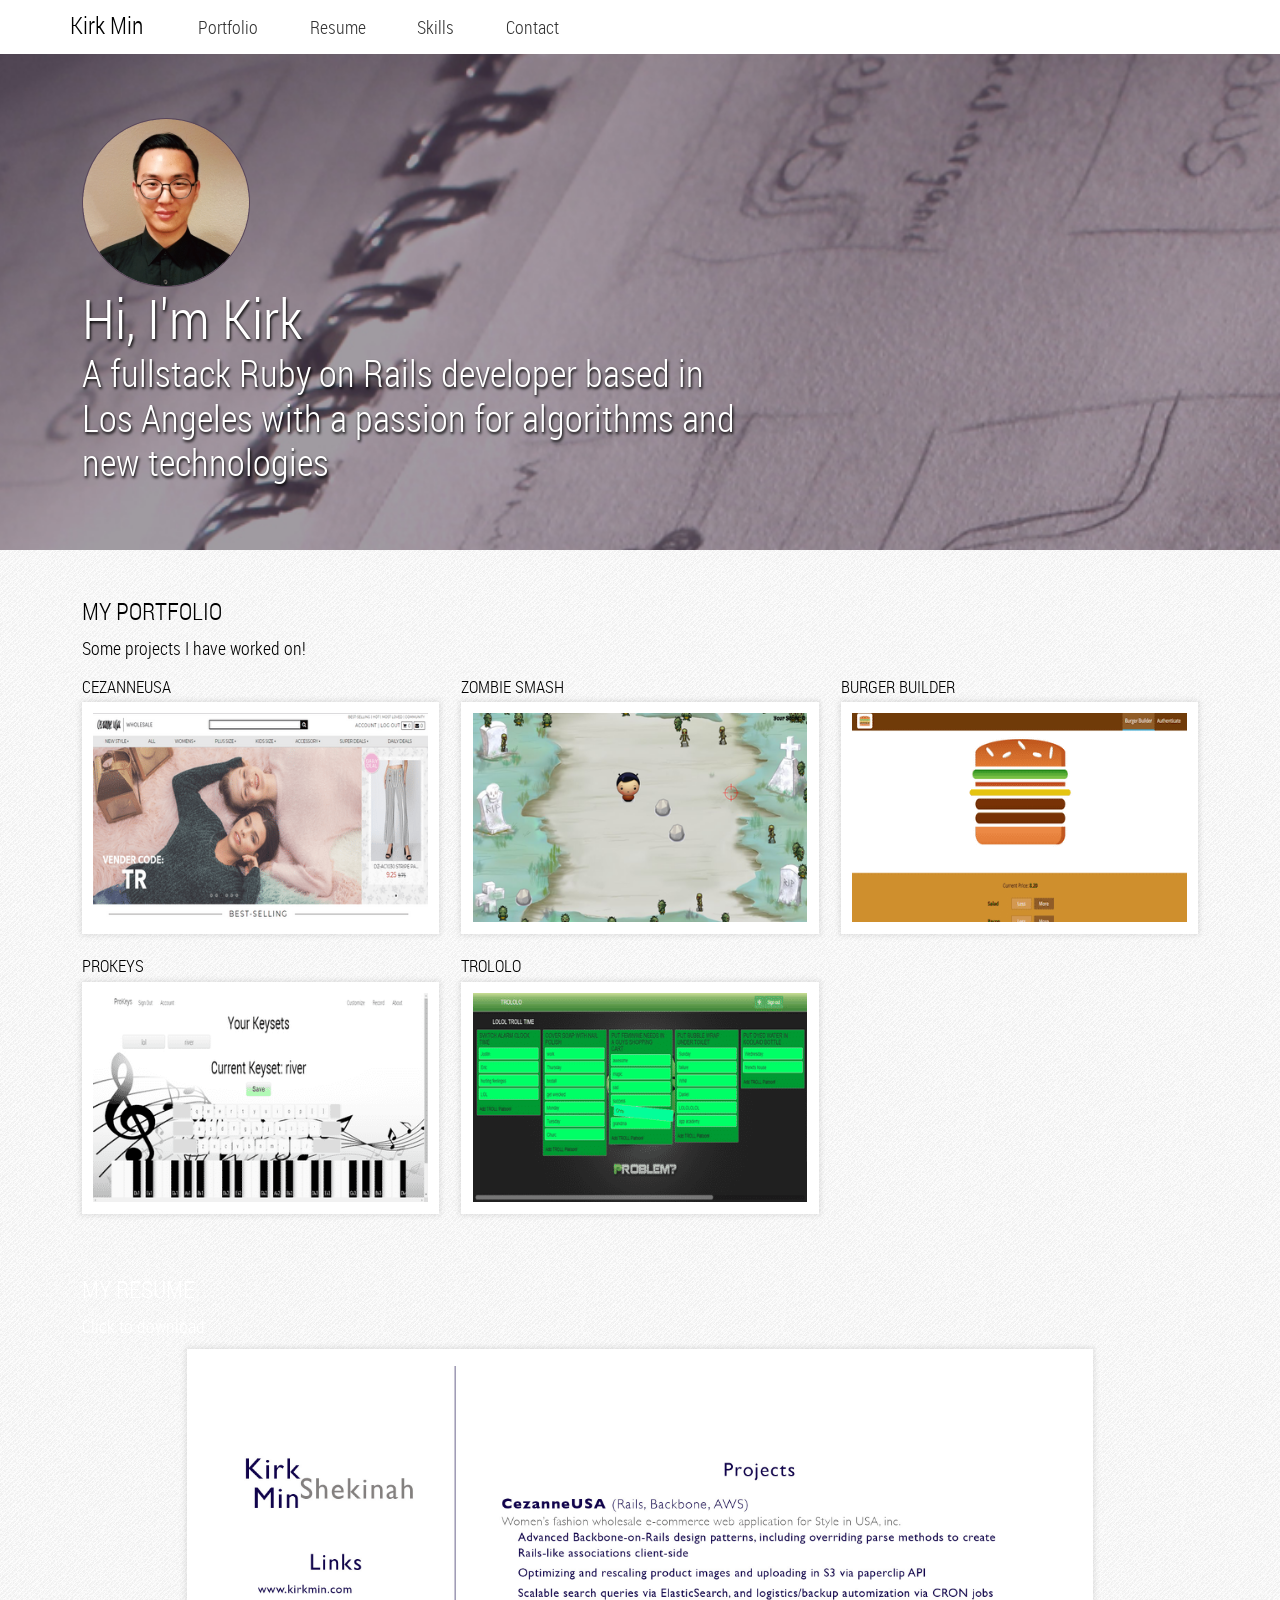
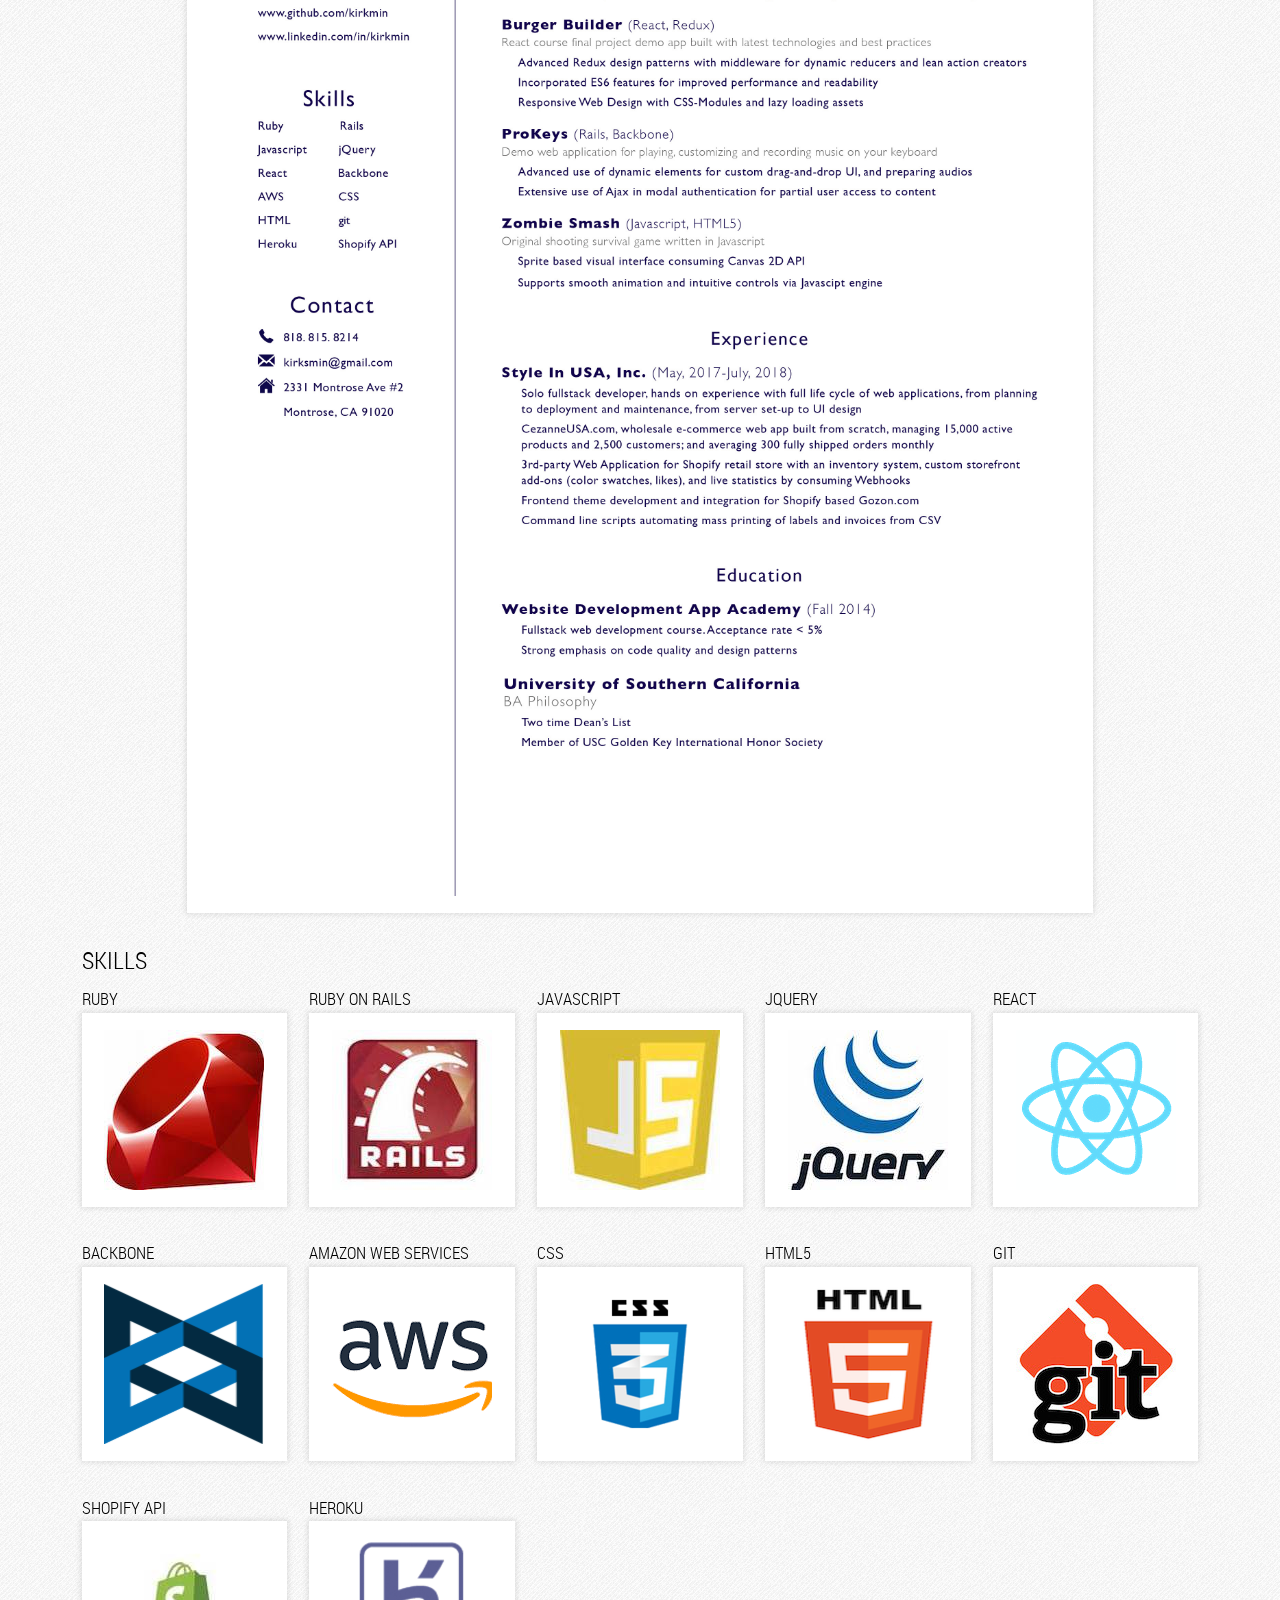
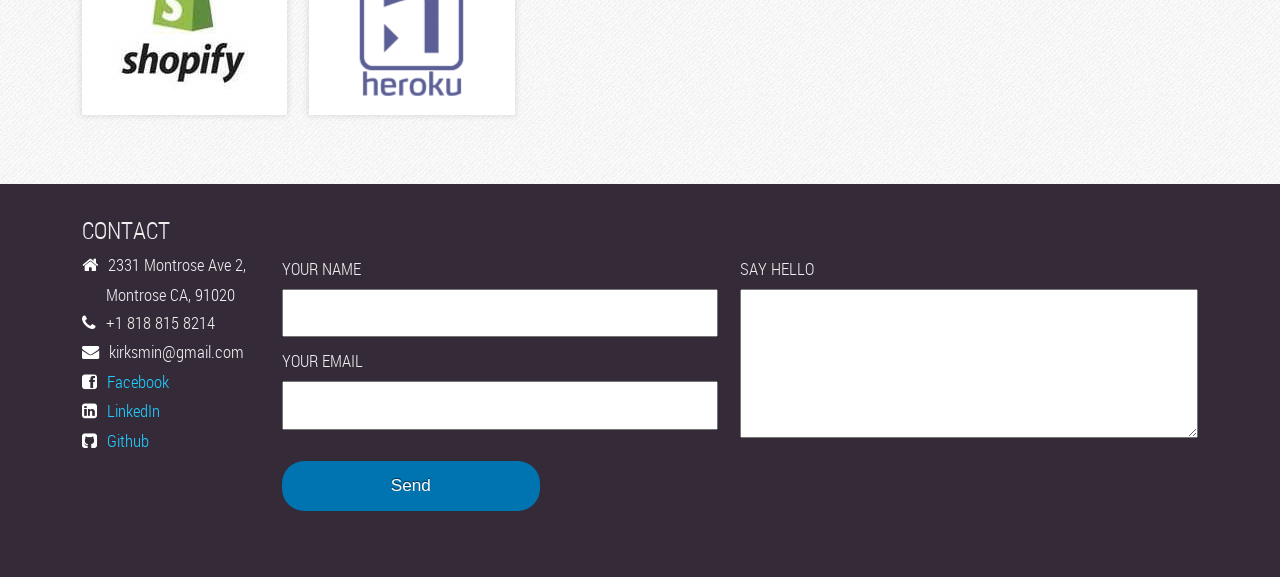
<file: index.html>
<!DOCTYPE HTML>
<!--[if lt IE 9]><html class="ie"><![endif]-->
<!--[if !IE]><html><![endif]-->
<html>
	<head>
		<meta charset="UTF-8">
		<title>Kirk Min's portfolio</title>
		
		<!-- Viewport meta tag to prevent iPhone from scaling our page -->
		<meta name="viewport" content="width=device-width, initial-scale=1"/>
		
		<link rel="stylesheet" href="./css/style.css"/>
		
		<!-- Normalize hide address bar for iOS and Android -->
		<script src="./js/hideaddressbar.js"></script>
		
		<!-- Add media query support for IE8 and under. Must place media queries in external stylesheet -->
		<script src="./js/respond.min.js"></script>
		
		<!-- Using picturefill to load conditional images and matchmedia to provide support for IE8 and below + older browsers -->
		<script src="./js/picturefill.js"></script>
		<script src="./js/matchmedia.js"></script>
		<script src="./js/parallax.js"></script>
		<!--[if lt IE 9]>
			<script src="./js/html5.js"></script>
		<![endif]-->
			
			<!--[if lt IE 9]>
			<script src="//ajax.googleapis.com/ajax/libs/jquery/1.10.0/jquery.min.js"></script>
			<![endif]-->

			<!--[if IE 8]>
			<script src="./js/checkbox.js"></script>
			<![endif]-->
			
			<!--[if IE 6]>
				<script src="./js/selectivizr-min.js"></script>
			<![endif]-->
		<script src="./js/custom.js"></script>
			
	</head>

	<body lang="en">
		<div id="container-nav">
			<section id="nav" class="group wrapper">
				<h3>Kirk Min</h3>
		        <!-- Checkbox Hack markup -->
		        <input type="checkbox" id="toggle" />
		        <label for="toggle" onclick>Menu</label>
		        <!-- /Checkbox Hack markup -->
		        <nav>
		            <ul>
		                <li><a href="#portfolio">Portfolio</a></li>
		                <li><a href="#resume">Resume</a></li>
		                <li><a href="#skills">Skills</a></li>
		                <li><a href="#contact">Contact</a></li>
		            </ul>
		        </nav>			
			</section>
		</div>

		<div id="container-header">
			<header id="masthead" class="wrapper">
				<figure id="kirk"> 
				    <div data-picture data-alt="Kirk Min">
				        <div data-src="img/headshot-s.png"></div>
				        <div data-src="img/headshot-m.png" data-media="(min-width: 45em)"></div>
				        <div data-src="img/headshot-l.png" data-media="(min-width: 60em)"></div>
				        <!-- Fallback content for non-JS browsers. Same img src as the initial, unqualified source element. -->
				        <noscript>
				            <img src="img/headshot-s.png" alt="Kirk Min">
				        </noscript>
				    </div>
				</figure>
				
				<h1>Hi, I'm Kirk</h1>

				<h2>A fullstack Ruby on Rails developer based in Los Angeles with a passion for algorithms and new technologies</h2>
			</header>
			<div class="parallax header-parallax"></div>
		</div>

		<div id="container-content">
			<article id="content">
			
				<section id="portfolio" class="group">
				
					<header class="wrapper">
						<h3>My Portfolio</h3>
						<p>Some projects I have worked on!</p>
					</header>

					<div id="portfolio-wrapper">
						<article class="wrapper">
					        <label for="cezanne-toggle" class="toggle-label" onclick="openModal()">
		                        <h4>CezanneUSA</h4>
	                            <div class="floated-figure-wrapper">
	                                <figure>
	                                    <img src="./img/cezanneusa-s.png" alt="CezanneUSA" />
	                                </figure> 
	                            </div>
					        </label>
							<input type="checkbox" id="cezanne-toggle" class="checkbox-hack" />
                            <div class="modal" onclick="closeModalAfterCheck(event, 'cezanne-toggle')">
								<div class="modal-content">
									<div class="modal-header">
										<span class="close" onclick="closeModal(event, 'cezanne-toggle')">&times;</span>
										<div class="project-title">CezanneUSA</div>
									</div>
									<hr>
									<div class="modal-body">
										<div class="project-description">
											<p class="project-main-description">
												Women's fashion wholesale e-commerce web application for Style in USA, inc.
											</p>
											<ul class="project-description-list">
												<li>Solo project created with Rails, Backbone, jQuery, and AWS</li>
												<li>Advanced Backbone-on-Rails design patterns, including overriding parse methods to create Rails-like associations client-side</li>
												<li>Optimizing and rescaling product images, and uploading in S3 via paperclip API</li>
												<li>Scalable search queries via ElasticSearch, and logistics/backup automization via CRON jobs</li>
											</ul>
										</div>
										<hr>
										<div class="project-link-wrapper">
											<a href="https://www.cezanneusa.com" target="_blank">
												<figure> 
												    <div data-picture data-alt="CezanneUSA">
												        <div data-src="img/cezanneusa-s.png"></div>
												        <div data-src="img/cezanneusa-m.png" data-media="(min-width: 45em)"></div>
												        <div data-src="img/cezanneusa-l.png" data-media="(min-width: 60em)"></div>
												        <!-- Fallback content for non-JS browsers. Same img src as the initial, unqualified source element. -->
												        <noscript>
												            <img src="img/cezanneusa-s.png" alt="CezanneUSA">
												        </noscript>
												    </div>
												</figure>
												<p>Visit Page</p>
											</a>
										</div>
									</div>
								</div>
							</div>
	                    </article>

	                    <article class="wrapper">
					        <label for="zombie-smash-toggle" class="toggle-label" onclick="openModal()">
		                        <h4>Zombie Smash</h4>
	                            <div class="floated-figure-wrapper">
	                                <figure>
	                                    <img src="./img/zombie-smash-s.png" alt="Zombie Smash" />
	                                </figure> 
	                            </div>
					        </label>
							<input type="checkbox" id="zombie-smash-toggle" class="checkbox-hack" />
                            <div class="modal" onclick="closeModalAfterCheck(event, 'zombie-smash-toggle')">
								<div class="modal-content">
									<div class="modal-header">
										<span class="close" onclick="closeModal(event, 'zombie-smash-toggle')">&times;</span>
										<div class="project-title">Zombie Smash</div>
									</div>
									<hr>
									<div class="modal-body">
										<div class="project-description">
											<p class="project-main-description">
												Original shooting survival game written in Javascript
											</p>
											<ul class="project-description-list">
												<li>Solo project developed with pure Javascript</li>
												<li>Sprite based visual interface consuming Canvas 2D API</li>
												<li>Supports smooth animation and intuitive controls via Javascript engine</li>
											</ul>
										</div>
										<hr>
										<div class="project-link-wrapper">
											<a href="http://www.kirkmin.com/LFD2" target="_blank">
												<figure> 
												    <div data-picture data-alt="Zombie Smash">
												        <div data-src="img/zombie-smash-s.png"></div>
												        <div data-src="img/zombie-smash-m.png" data-media="(min-width: 45em)"></div>
												        <div data-src="img/zombie-smash-l.png" data-media="(min-width: 60em)"></div>
												        <!-- Fallback content for non-JS browsers. Same img src as the initial, unqualified source element. -->
												        <noscript>
												            <img src="img/zombie-smash-s.png" alt="Zombie Smash">
												        </noscript>
												    </div>
												</figure>
												<p>Visit Page</p>
											</a>
										</div>
									</div>
								</div>
							</div>
	                    </article>

	                    <article class="wrapper">
					        <label for="burger-builder-toggle" class="toggle-label" onclick="openModal()">
		                        <h4>Burger Builder</h4>
	                            <div class="floated-figure-wrapper">
	                                <figure>
	                                    <img src="./img/burger-builder-s.png" alt="Burger Builder" />
	                                </figure> 
	                            </div>
					        </label>
							<input type="checkbox" id="burger-builder-toggle" class="checkbox-hack" />
                            <div class="modal" onclick="closeModalAfterCheck(event, 'burger-builder-toggle')">
								<div class="modal-content">
									<div class="modal-header">
										<span class="close" onclick="closeModal(event, 'burger-builder-toggle')">&times;</span>
										<div class="project-title">Burger Builder</div>
									</div>
									<hr>
									<div class="modal-body">
										<div class="project-description">
											<p class="project-main-description">
												React course final project demo app built with latest technologies and best practices
											</p>
											<ul class="project-description-list">
												<li>Solo project created with React and Redux</li>
												<li>Advanced Redux design patterns with middleware for dynamic reducers and lean action creators</li>
												<li>Incorporated ES6 features for improved performance and readability</li>
												<li>Responsive Web Design with CSS-Modules and lazy loading assets</li>
											</ul>
										</div>
										<hr>
										<div class="project-link-wrapper">
											<a href="https://burger-builder-7fde3.firebaseapp.com" target="_blank">
												<figure> 
												    <div data-picture data-alt="Burger Builder">
												        <div data-src="img/burger-builder-s.png"></div>
												        <div data-src="img/burger-builder-m.png" data-media="(min-width: 45em)"></div>
												        <div data-src="img/burger-builder-l.png" data-media="(min-width: 60em)"></div>
												        <!-- Fallback content for non-JS browsers. Same img src as the initial, unqualified source element. -->
												        <noscript>
												            <img src="img/burger-builder-s.png" alt="Burger Builder">
												        </noscript>
												    </div>
												</figure>
												<p>Visit Page</p>
											</a>
										</div>
									</div>
								</div>
							</div>
	                    </article>

	                    <article class="wrapper">
					        <label for="prokeys-toggle" class="toggle-label" onclick="openModal()">
		                        <h4>ProKeys</h4>
	                            <div class="floated-figure-wrapper">
	                                <figure>
	                                    <img src="./img/prokeys-s.png" alt="ProKeys" />
	                                </figure> 
	                            </div>
					        </label>
							<input type="checkbox" id="prokeys-toggle" class="checkbox-hack" />
                            <div class="modal" onclick="closeModalAfterCheck(event, 'prokeys-toggle')">
								<div class="modal-content">
									<div class="modal-header">
										<span class="close" onclick="closeModal(event, 'prokeys-toggle')">&times;</span>
										<div class="project-title">ProKeys</div>
									</div>
									<hr>
									<div class="modal-body">
										<div class="project-description">
											<p class="project-main-description">
												Demo web application for playing, customizing and recording music on your keyboard
											</p>
											<ul class="project-description-list">
												<li>Solo project created with Rails, Backbone, and Heroku</li>
												<li>Advanced use of dynamic elements for custom drag-and-drop UI, and preparing audios</li>
												<li>Extensive use of Ajax in modal authentication for partial user access to content</li>
											</ul>
										</div>
										<hr>
										<div class="project-link-wrapper">
											<a href="http://www.prokeys.live" target="_blank">
												<figure> 
												    <div data-picture data-alt="ProKeys">
												        <div data-src="img/prokeys-s.png"></div>
												        <div data-src="img/prokeys-m.png" data-media="(min-width: 45em)"></div>
												        <div data-src="img/prokeys-l.png" data-media="(min-width: 60em)"></div>
												        <!-- Fallback content for non-JS browsers. Same img src as the initial, unqualified source element. -->
												        <noscript>
												            <img src="img/prokeys-s.png" alt="ProKeys">
												        </noscript>
												    </div>
												</figure>
												<p>Visit Page</p>
											</a>
										</div>
									</div>
								</div>
							</div>
	                    </article>

	                    <article class="wrapper">
					        <label for="trololo-toggle" class="toggle-label" onclick="openModal()">
		                        <h4>TROLOLO</h4>
	                            <div class="floated-figure-wrapper">
	                                <figure>
	                                    <img src="./img/trololo-s.png" alt="TROLOLO" />
	                                </figure> 
	                            </div>
					        </label>
							<input type="checkbox" id="trololo-toggle" class="checkbox-hack" />
                            <div class="modal" onclick="closeModalAfterCheck(event, 'trololo-toggle')">
								<div class="modal-content">
									<div class="modal-header">
										<span class="close" onclick="closeModal(event, 'trololo-toggle')">&times;</span>
										<div class="project-title">TROLOLO</div>
									</div>
									<hr>
									<div class="modal-body">
										<div class="project-description">
											<p class="project-main-description">
												Collaboration and organization demo app based on Trello
											</p>
											<ul class="project-description-list">
												<li>Rich user experience featuring intuitive drag-and-drop UI to reorganize cards and items</li>
											</ul>
										</div>
										<hr>
										<div class="project-link-wrapper">
											<a href="http://trolo.herokuapp.com" target="_blank">
												<figure> 
												    <div data-picture data-alt="TROLOLO">
												        <div data-src="img/trololo-s.png"></div>
												        <div data-src="img/trololo-m.png" data-media="(min-width: 45em)"></div>
												        <div data-src="img/trololo-l.png" data-media="(min-width: 60em)"></div>
												        <!-- Fallback content for non-JS browsers. Same img src as the initial, unqualified source element. -->
												        <noscript>
												            <img src="img/trololo-s.png" alt="TROLOLO">
												        </noscript>
												    </div>
												</figure>
												<p>Visit Page</p>
											</a>
										</div>
									</div>
								</div>
							</div>
	                    </article>

	                    <article class="wrapper fake-flex-item"></article>
						<article class="wrapper fake-flex-item"></article>
						<article class="wrapper fake-flex-item"></article>
						
					</div>

				</section>

				<section id="resume" class="group">
					<div id="resume-wrapper">
						<header class="wrapper">
							<h3>My Resume</h3>
	                        <p>Click to download</p>
						</header>

						<a href="./img/resume.pdf" download>
							<figure>
								<img src="./img/resume.jpg" alt="Resume">
							</figure>
						</a>
					</div>
					<div class="parallax resume-parallax"></div>
				</section>

				<section id="skills" class="group">

					<header class="wrapper">
						<h3>Skills</h3>
					</header>

					<div id="skills-wrapper">
						<article class="wrapper">
							<h4>Ruby</h4>
							<figure class="box">
								<img src="./img/ruby.jpg" alt="Ruby">
							</figure>
						</article>

						<article class="wrapper">
							<h4>Ruby on Rails</h4>
							<figure class="box">
								<img src="./img/ruby_on_rails.jpg" alt="Ruby on Rails">
							</figure>
						</article>

						<article class="wrapper">
							<h4>Javascript</h4>
							<figure class="box">
								<img src="./img/js.jpg" alt="Javascript">
							</figure>
						</article>

						<article class="wrapper">
							<h4>jQuery</h4>
							<figure class="box">
								<img src="./img/jquery.jpg" alt="jQuery">
							</figure>
						</article>

						<article class="wrapper">
							<h4>React</h4>
							<figure class="box">
								<img src="./img/react.png" alt="React">
							</figure>
						</article>

						<article class="wrapper">
							<h4>Backbone</h4>
							<figure class="box">
								<img src="./img/backbone.png" alt="Backbone">
							</figure>
						</article>

						<article class="wrapper">
							<h4>Amazon Web Services</h4>
							<figure class="box">
								<img src="./img/aws.png" alt="AWS">
							</figure>
						</article>

						<article class="wrapper">
							<h4>CSS</h4>
							<figure class="box">
								<img src="./img/css.png" alt="CSS">
							</figure>
						</article>

						<article class="wrapper">
							<h4>HTML5</h4>
							<figure class="box">
								<img src="./img/html5.png" alt="HTML5">
							</figure>
						</article>

						<article class="wrapper">
							<h4>git</h4>
							<figure class="box">
								<img src="./img/git.jpg" alt="Git">
							</figure>
						</article>

						<article class="wrapper">
							<h4>Shopify API</h4>
							<figure class="box">
								<img src="./img/shopify.jpg" alt="Shopify API">
							</figure>
						</article>

						<article class="wrapper">
							<h4>Heroku</h4>
							<figure class="box">
								<img src="./img/heroku.png" alt="Heroku">
							</figure>
						</article>

						<article class="wrapper fake-flex-item"></article>
						<article class="wrapper fake-flex-item"></article>
						<article class="wrapper fake-flex-item"></article>
						<article class="wrapper fake-flex-item"></article>
						<article class="wrapper fake-flex-item"></article>

					</div>
					
				</section>
		
			</article>
		</div>
		<div id="container-footer">
			<form id="contact" action="http://formspree.io/kirksmin@gmail.com" method="post">
			    <fieldset class="wrapper">
			        <legend>Contact</legend>
						<ul id="info" class="group">
							<li><i class="fa fa-home"></i>2331 Montrose Ave 2,</li>
							<li><i class="fa fa-none"></i>Montrose CA, 91020</li>
							<li><i class="fa fa-phone"></i>+1 818 815 8214</li>
							<li><i class="fa fa-envelope"></i>kirksmin@gmail.com</li>
							<li><a href="http://www.facebook.com/kirk.s.min"><i class="fa fa-facebook-square"></i>Facebook</li></a>
							<li><a href="http://www.linkedin.com/in/kirkmin"><i class="fa fa-linkedin-square"></i>LinkedIn</li></a>
							<li><a href="http://www.github.com/kirkmin"><i class="fa fa-github-square"></i>Github</li></a>
							</li>
			            </ul>
			            <ul id="emailList" class="group">
			                <li class="name">
			                    <label for="name">Your Name</label>
			                    <input type="text" id="name" name="name" required/>
			                </li>
			                <li class="email">
			                    <label for="email">Your Email</label>
			                    <input type="email" id="email" name="_replyto" required/>
			                </li>
			                <li class="message">
			                    <label for="message">Say Hello</label>
			                    <textarea id="message" name="message" required></textarea>
			                </li>
			            </ul>
			        <input class="send" type="submit" name="submit" value="Send" />
			    </fieldset>
			</form>           
		</div>

		<script>
			(function() {
				new universalParallax().init({
					speed: 10
				});
			})();
		</script>
	</body>
</html>
</file>
<file: css/style.css>
/********************************************
	Tag Resets
********************************************/

body,
div,
h1,
h2,
h3,
h4,
h5,
h6,
p,
blockquote,
pre,
dl,
dt,
dd,
ol,
ul,
li,
fieldset,
form,
label,
legend,
th,
td,
article,
aside,
figure,
footer,
header,
hgroup,
menu,
nav,
section {
	margin: 0;
	padding: 0;
	border: 0;
}

/********************************************
	Normalize CSS
	http://necolas.github.com/normalize.css/
********************************************/

html {
	height: 100%;
	-webkit-text-size-adjust: 100%;
	-ms-text-size-adjust: 100%;
}

body {
	min-height: 100%;
}


article,
aside,
details,
figcaption,
figure,
footer,
header,
hgroup,
nav,
section,
audio,
canvas,
video {
	display: block;
}

sub,
sup {
	font-size: 75%;
	line-height: 0;
	position: relative;
	vertical-align: baseline;
}

sup {
	top: -0.5em;
}

sub {
	bottom: -0.25em;
}

pre {
	white-space: pre;
	white-space: pre-wrap;
	word-wrap: break-word;
}

b,
strong {
	font-weight: bold;
}

abbr[title] {
	border-bottom: 1px dotted;
}

input,
textarea,
button,
select {
	margin: 0;
	font-size: 100%;
	line-height: normal;
	vertical-align: baseline;
}

button,
html input[type="button"],
input[type="reset"],
input[type="submit"] {
	cursor: pointer;
	-webkit-appearance: button;
}

input[type="checkbox"],
input[type="radio"] {
	-webkit-box-sizing: border-box;
	-moz-box-sizing: border-box;
	-o-box-sizing: border-box;
	-ms-box-sizing: border-box;
	box-sizing: border-box;
}

textarea {
	overflow: auto;
}

table {
	border-collapse: collapse;
	border-spacing: 0;
}

/* ******************************************
	Web Fonts
****************************************** */

@font-face {
    font-family: 'Roboto Condensed Light';
    src: url('../fonts/robotocondensed-light-webfont.eot');
    src: url('../fonts/robotocondensed-light-webfont.eot?#iefix') format('embedded-opentype'),
         url('../fonts/robotocondensed-light-webfont.woff') format('woff'),
         url('../fonts/robotocondensed-light-webfont.ttf') format('truetype'),
         url('../fonts/robotocondensed-light-webfont.svg#RobotoCondensedLight') format('svg');
    font-weight: normal;
    font-style: normal;
}

/* ******************************************
	Custom Styles
****************************************** */

/*	  For details on font-size:100% see here: 
      http://filamentgroup.com/lab/how_we_learned_to_leave_body_font_size_alone/ 
	  
	  For details on line-height:1 see here:
      http://meyerweb.com/eric/thoughts/2008/05/06/line-height-abnormal/ 

	  For details on text-size-adjust:100% see here:
	  https://developer.mozilla.org/en-US/docs/CSS/text-size-adjust 
*/

html {
   font-size: 100%;
   line-height: 1;
   -moz-text-size-adjust: 100%;
   -ms-text-size-adjust: 100%;
   -webkit-text-size-adjust: 100%;
}

body {
	font-family: "Roboto Condensed Light", "Helvetica Neue", Helvetica, sans-serif;
	background: #eee url("../img/bg-pattern.png") repeat 0 0;
/* Part of Advanced Checkbox Hack for navigation */
	-webkit-animation: bugfix infinite 1s; 
	position: static; overflow-y:auto
}

p {
	font-size: 1.063em; /* 17px / 16 = 1.063em */
	line-height: 1.223; /* 1.3 / 1.063 = 1.223 */
	margin: .612em 0;
}

h1,h2,h3,h4,h5,h6 {
    font-weight: 100;
}
		
h1 {
	font-size: 3.189em;
	line-height: 1.223;
}
	
h2  {
	font-size: 2.126em;
	line-height: 1.223;
}
			
h1, h2 {
	text-shadow: 1px 2px 3px black;
}
			 
h3 {
	font-size: 1.382em; 
	line-height: 1.223;
}
		    
h4 {
	font-size: 1em;
	line-height: 1.56;
	text-transform: uppercase;
}
		
h3,h4 {      
	font-weight: 300;
	text-transform: uppercase;
}
		
h5 {
	font-size: .8125em;
	line-height: 1.125;
}

h5,h6 {
	font-family: "Helvetica Neue", Helvetica, Arial, sans-serif;
	font-size: .85em;
	line-height: 1.53;
	font-weight: 500;
}

h6 {
	color: #aaa;
	font-weight: 200;
}

section {
	padding: 1.3em 0;
}
		
.wrapper {
    padding: 0 .65em;
    -webkit-box-sizing: border-box;
    -moz-box-sizing: border-box;
    box-sizing: border-box;
}
		
#masthead {
	color:#fff;
    width:80%;
}
		
/* Headshot */

#kirk {
    width: 25%;
    height: 0;
    padding-bottom: 25%;
}
    
#kirk img {
	border-radius: 50%;
    border: solid 1px #5a465a;
    width: 100%;
}		
		
#nav h3 {
	text-transform: capitalize;
}
		
#nav {
    padding: .65em 0;
}
	
#nav h3 {
    float: left;
    text-transform: capitalize; 
}
	
#nav ul {
    list-style: none;
    padding: 0;
    border-bottom: 1px solid #eee;
    margin: .65em 0 .39em;
}

#nav li {
   border-top: 1px solid #eee;
}
	
#nav a {
   display: block;
   font-size: 1.063em;
   color: #333;
   text-decoration: none;
   padding: .975em 1.3em; 
}
	
#nav a:hover {
   background: #f8f8f8;
}
	
#nav nav {
    height: 0;
    overflow: hidden;
}
		
#nav input[type=checkbox] {
    position: absolute;
    top: -999em;
    left: -999em;
}
	
#nav label { 
    display: block;
    background: url("../img/icon-menu.png") no-repeat right center;
    text-indent: -999em;
    cursor: pointer;
    -webkit-user-select: none;  /* Chrome all / Safari all */
    -moz-user-select: none;     /* Firefox all */
    -ms-user-select: none;      /* IE 10+ */
    user-select: none;
}
	
#nav input[type=checkbox]:checked ~ nav {
    height: auto;
    overflow: hidden;  
}
		
#portfolio h4 {
	line-height: 1.82;
}

.box {
	padding:14px;
}

#skills img {
	margin: auto;
}

#skills-wrapper,
#portfolio-wrapper {
    display: flex;
    flex-wrap: wrap;
    justify-content: space-around;
}
		
#skills article {
    flex: 1 1 200px;
    max-width: 300px;
    box-sizing: border-box;
    padding-top: .65em;
    padding-bottom: 1.3em;
}

#portfolio article {
	flex: 1 1 300px;
    max-width: 450px;
    box-sizing: border-box;
    padding-bottom: .65em;
}

.fake-flex-item {
  border: none !important;
  height: 0 !important;
  padding-top: 0 !important;
  padding-bottom: 0 !important;
  margin-top: 0 !important;
  margin-bottom: 0 !important;
}

#portfolio .floated-figure-wrapper figure, #resume figure, .box {
	background: #fff;
	-moz-box-shadow: 0 0 .325em .13em rgba( 0, 0, 0, .1 );
	-webkit-box-shadow: 0 0 .325em .13em rgba( 0, 0, 0, .1 );
	box-shadow: 0 0 .325em .13em rgba( 0, 0, 0, .1 );
	padding: .975em; /* 3/4 of 1.3 */
	-webkit-box-sizing:border-box;
	-moz-box-sizing:border-box;
	box-sizing:border-box;
}

#portfolio .floated-figure-wrapper figure {
    padding: .65em;
}

#skills {
	padding-top: .65em;
}

#resume figure {
	margin: 0 auto;
	max-width: 52.625em;
}

#portfolio .floated-figure-wrapper figure, .box {
	max-width: 25em;
}
		
/* Creates hover effect on Portfolio images */
#portfolio .floated-figure-wrapper figure:hover,
#resume figure:hover,
.box:hover {
	 -moz-box-shadow: 0 0 .65em .325em rgba( 0, 0, 0, .1 );
	 -webkit-box-shadow: 0 0 .65em .325em rgba( 0, 0, 0, .1 );
	 box-shadow: 0 0 .65em .325em rgba( 0, 0, 0, .1 );
}

/* Image Offset for Indication of Linked Content */

#portfolio .floated-figure-wrapper figure,
#resume figure {
	bottom: 0;
	transition: bottom .3s;
}

#portfolio .floated-figure-wrapper figure:hover,
#resume figure:hover {
	bottom: .26em;
	transition: bottom .3s;
}
		
section footer {
	clear: both;
}

#container-nav {
	background:#fff;
}


#container-content {
	padding: 24px 0;
}

#container-footer {
	padding: 32px 0;
	background:#352a38;
	color:#eee;
	font-weight:100;
}

#nav,
#masthead,
#portfolio,
#skills,
#resume-wrapper,
#contact {
    margin: 0 3.3%;
}
	


/********************************************
	Fluid Media
********************************************/

figure {
    position: relative;
}

figure img,
figure object,
figure embed,
figure video {
    display: block;
    max-width: 100%; 
}

img {
    border: 0;
    -ms-interpolation-mode: bicubic;
}

/* 
interpolation-mode
http://css-tricks.com/ie-fix-bicubic-scaling-for-images/
 */



/* ******************************************
	   Form Styles Basic Layout
****************************************** */

form {
    padding: 0 0 1.3em;
}

form ul {
    list-style: none;
    padding: .65em 0 0;
}

form li {
    padding: 0 0 .65em;
}

legend {
	font-size: 1.382em; 
	line-height: 1.223;
}
	    
label {
    display: block;
	font-size: 1em;
	line-height: 1.56;
    padding: 0 0 .325em;
}
	
legend, label {      
	font-weight: 300;
	text-transform: uppercase;
}

input,
textarea {
    display: block;
    width: 100%;
    font-family: "Helvetica Neue", Helvetica, Arial, sans-serif;
	font-size: 1em;
	line-height: 1.3;
	font-weight: 500;
    padding: .65em;
    -webkit-box-sizing: border-box;
    -moz-box-sizing: border-box;
    box-sizing: border-box;
}

/**
 * 1. Remove default vertical scrollbar in IE 6/7/8/9.
 * 2. Improve readability and alignment in all browsers.
 */

textarea {
    padding-bottom: 10%;
    overflow: auto; /* 1 */
    vertical-align: top; /* 2 */
}

#resume-wrapper header {
	color: white;
}

.send {
    display: inline-block;
    max-width: 15em;
    font-size: 1em;
    line-height: 1;
    font-weight: 500;
    color: #fff;
    text-decoration: none;
    background: #0074b0;
    margin: .65em .26em;
    padding: .975em;
    border: 0;
    border-radius: 1.3em;
    text-shadow: 0 -1px 1px rgba(0, 0, 0, .65);
}

.send:hover {
    background: #6f6f6f;
}

.send:active,
.send:focus {
    background: #555;
}

    /* Float Clearing http://nicolasgallagher.com/micro-clearfix-hack */

.group:after {
    content: " "; 
    display: table;
    clear: both;
}
	/* Clearfix */

.group {
    *zoom: 1;
}
		

/* Figures/Images */

.ie #portfolio figure,
.ie #resume figure {
    width: 100%;
    box-sizing: border-box;
}

/* "*" hack applies only to IE7 and below */

.ie #portfolio figure,
.ie #resume figure {
    *width: auto;
}

	/* Navigation */

/* IE8 .checked class for checkbox.js */

#nav input[type=checkbox].checked ~ nav {
    height: auto;
    overflow: visible;  
}

/* Always show nav, IE7 and below */

.ie #nav nav {
    *height: auto;
    *overflow: visible;  
}

/* Hide navicon, IE7 and below */

.ie #nav label { 
    *background: none;
    }

/* box-sizing polyfill, IE7 and below (The URL in .ie textarea is placeholder only. You will need to replace with path to your domain) */

.ie .wrapper,
.ie .name,
.ie .email,
.ie input,
.ie textarea {
    *behavior: url("http://www.absolute-path.com/js/boxsizing.htc");
}

@font-face {
  font-family: 'FontAwesome';
  src: url('../fonts/fontawesome-webfont.eot?v=4.0.3');
  src: url('../fonts/fontawesome-webfont.eot?#iefix&v=4.0.3') format('embedded-opentype'), url('../fonts/fontawesome-webfont.woff?v=4.0.3') format('woff'), url('../fonts/fontawesome-webfont.ttf?v=4.0.3') format('truetype'), url('../fonts/fontawesome-webfont.svg?v=4.0.3#fontawesomeregular') format('svg');
  font-weight: normal;
  font-style: normal;
}

.fa {
  display: inline-block;
  font-family: FontAwesome;
  font-style: normal;
  font-weight: normal;
  line-height: 1;
  -webkit-font-smoothing: antialiased;
  -moz-osx-font-smoothing: grayscale;
}

.fa-github-square:before {
  content: "\f092";
}

.fa-linkedin-square:before {
  content: "\f08c";
}

.fa-phone:before {
  content: "\f095";
}

.fa-home:before {
  content: "\f015";
}

.fa-envelope:before {
  content: "\f0e0";
}

.fa-none {
	width: 14.86px;
}

.fa-facebook-square:before {
  content: "\f082";
}

#info ul{
	list-style:none;
}

#info .fa {
	padding-right: 10px;
	color: white;
}

#info a {
	text-decoration:none;
	color:#1fcdff;
}

#info a:hover{
	color:#666666;
}

.checkbox-hack {
    position: absolute;
    left: -999em;
}


.toggle-label {
	cursor: pointer;
}

.modal {
	transform: translateY(-100%);
    position: fixed;
    z-index: 1;
    left: 0;
    top: 0;
    width: 100%;
    height: 100%;
    overflow: auto;
    background-color: rgb(0,0,0);
    background-color: rgba(0,0,0,0.4);
	transition-property: transform;
    transition-delay: .3s;
    overflow-y: hidden;
}

.checkbox-hack:checked ~ .modal {
	transform: translateY(0);
	transition-property: transform;
    transition-delay: 0s;
    overflow-y: scroll;
}

.modal-content {
    background-color: #fefefe;
    margin: 3em auto;
    padding: 1em;
    border: 1px solid #888;
    width: 80%;
    max-width: 1000px;
    opacity: 0;
	box-shadow: 0 3px 6px rgba(0,0,0,0.6);
    transition: opacity .3s ease-in, transform .3s ease-in;
	transform: translateY(-40px);
}

.modal-content hr {
	width: 50%;
}

.checkbox-hack:checked ~ .modal .modal-content {
	transform: translateY(0);
	opacity: 1;
	transition: opacity .3s ease-in, transform .3s ease-in;
}

.project-title {
    font-size: 2em;
    line-height: 1.223;
    text-align: center;
}

.project-description {
	margin-bottom: 1em;
}

.project-main-description {
	margin: 1em 1em;
    line-height: 1.223;
    color: #888888;
}

.project-description-list {
	list-style: none;
}

.project-description-list li {
    margin: 1em 3em;
    line-height: 1.223;
    font-size: .8125em;
    position: relative;
}

.project-description-list li:after {
	content: '';
    height: .40625em;
    width: .40625em;
    background: #4a4a4a;
    display: block;
    position: absolute;
    transform: rotate(45deg);
    top: .4em;
    left: -1em;
}

.project-link-wrapper {
    text-align: center;
    margin-top: 1em;
}

.project-link-wrapper a {
	text-decoration: none;
    color: black;
}

.project-link-wrapper a:hover {
	text-decoration: underline;
}

.project-link-wrapper a p {
    text-align: right;
    padding-right: 1em;
    font-size: .79725em;
    line-height: .6115;
    margin: 0;
}

#portfolio .project-link-wrapper a figure {
    margin: 1em auto;
    width: 85%;
}

/* The Close Button */
.close {
    color: #aaa;
    float: right;
    font-size: 2em;
    font-weight: bold;
}

.close:hover,
.close:focus {
    color: black;
    text-decoration: none;
    cursor: pointer;
}

body.modal-open {
    overflow: hidden; 
}

/*Parallax*/
.parallax__container {
	clip: rect(0, auto, auto, 0);
	height: 100%;
	left: 0;
	overflow: hidden;
	position: absolute;
	top: 0;
	width: 100%;
	z-index: -100;
}

.parallax__container .parallax {
	/* can be put in a seperate class for better control */
	background-position: center;
	background-repeat: no-repeat;
	background-size: cover;
	/* --------------------------- */
	position: fixed;
	top: 0;
	-webkit-transform: translate3d(0, 0, 0);
	transform: translate3d(0, 0, 0);
	-webkit-transform-style: preserve-3d;
	transform-style: preserve-3d;
	width: 100%;
}

.header-parallax {
	background-image: url("../img/bg-photo-s.jpg");
}

.resume-parallax {
	background-image: url("../img/resume-bg-s.jpg");
}


/* ******************************************
			Media Queries for screen less than 45em (720px)
****************************************** */
@media screen and (max-width: 45em) {
	#container-header {
		padding: 10% 0;
	}
		
	#portfolio .floated-figure-wrapper figure {
		max-width: 25em;
	}

	.jarallax .jarallax-img img{
	    width: 100%;
	    height: 100%;
	    object-fit: cover;
	}
}

@media screen and (min-width: 35em) {
	#contact {
		position: relative;
	}

	#info {
		position: absolute;
		width: 200px;
	}

	#emailList, .send {
		margin-left: 200px;
	}
}

/* ******************************************
	Media Queries for screen wider than 45em (720px)
****************************************** */

@media screen and (min-width: 45em) {

	.header-parallax {
		background-image: url("../img/bg-photo-l.jpg");
	}

	.resume-parallax {
		background-image: url("../img/resume-bg-l.jpg");
	}


    body {
        font-size: 107.692307692308%;
    }
	
	#masthead {
		max-width:40em;
	}

	#nav,
	#masthead,
	#portfolio,
	#skills,
	#resume-wrapper,
	#contact {
	    margin: 0 5.5%;
    }
		
	#container-header {
		padding:5% 0;
	}
		
    #nav label {
        display: none;
    }
	

    #nav {
        padding: 0;
    }
	
    #nav h3 {
         margin: .48em 1.3em 0 0;
    }
	
    #nav label {
        display: none;
    }
	
    #nav nav {
        height: auto;
    }
	
    #nav ul {
        border: 0;
        margin: 0;
        }
	#nav li {
	        display: inline;
	        border: 0;
	    }
	#nav a {
	        display: inline-block;
	        }
		
	.name, .email {
			position: relative;
		    float: left;
		    width: 50%;
		    -webkit-box-sizing: border-box;
		    -moz-box-sizing: border-box;
		    box-sizing: border-box;
		    }

	.name {
		    padding-right: .65em;
		    }

	.email {
		    padding-left: .65em;
		    }
}
	
	/* ******************************************
		Media Queries for screen wider than 60em (960px)
	****************************************** */
	
@media screen and (min-width: 60em) {

.name, .email {
    padding-right: 1.3em;
    padding-left: 0;
    clear: both;
    }

.message textarea {
    width: 50%;
    }

	/* Form Fixes, IE7 and below */

	.ie .message textarea {
	    *width: 49.9%;
	    }

	}

}


/* ******************************************
	Print Styles
****************************************** */
@media print and (max-width: 8.5in){
	
	#masthead {
		color:black;
	}
	
	#container-header {
		height: auto;
	}
	
	img {
		width:2in;
	}
	
	#portfolio	{
		float:left;
		width:45%;
	}
	
	#container-footer	{
		clear:both;
	}
	
}
</file>
